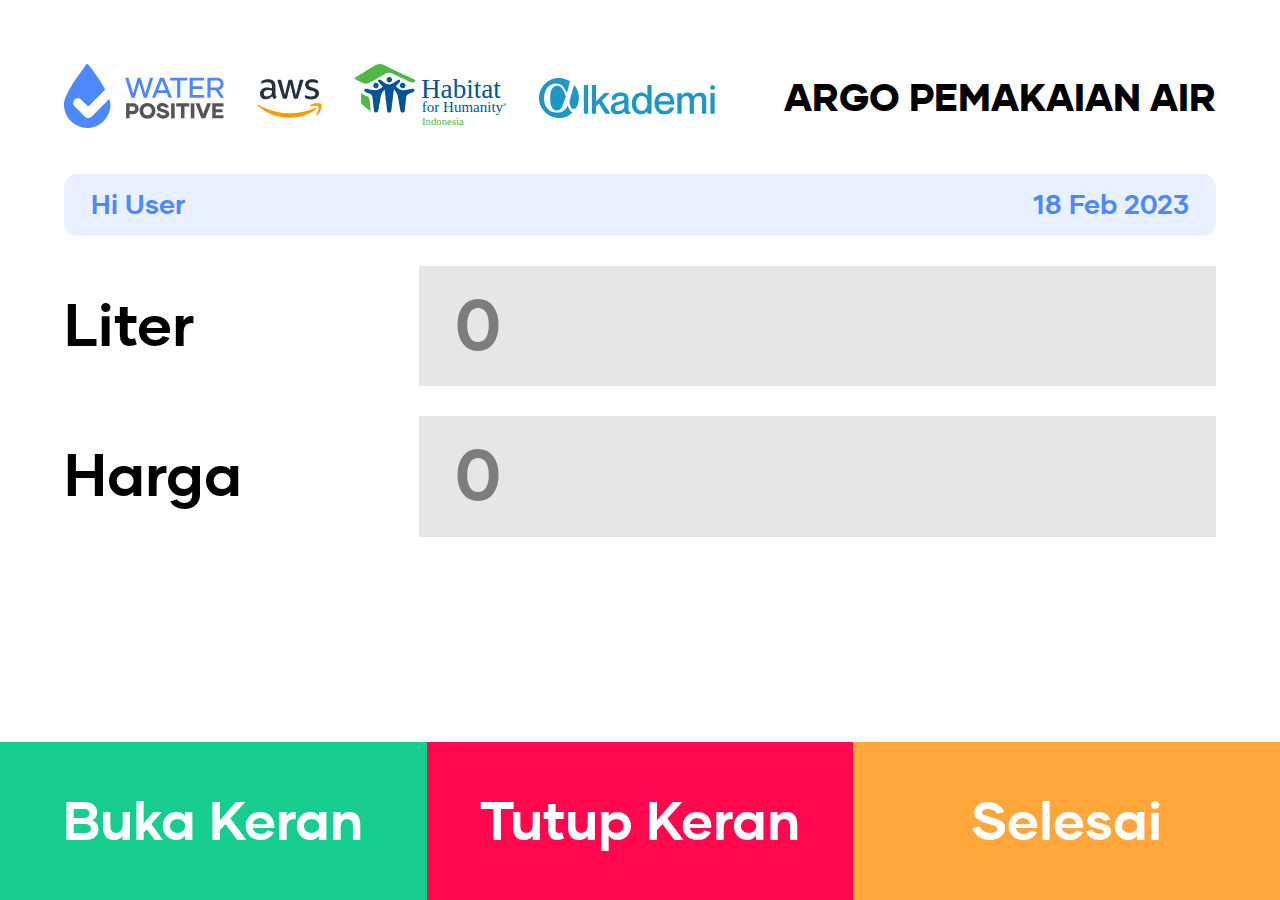
<file: Desain/argo.html>
<!DOCTYPE html>
<html lang="en">
    <head>
        <title>Index</title>
        <meta charset="UTF-8" />
        <meta name="viewport" content="width=device-width, initial-scale=1.0, maximum-scale=1.0, user-scalable=0" />
        <meta http-equiv="X-UA-Compatible" content="ie=edge" />
        <link rel="stylesheet" href="assets/vendors/animate/animate.min.css" />
        <link rel="stylesheet" href="assets/css/fonts.css" />
        <link rel="stylesheet" href="assets/css/styles.css" />
        <link rel="icon" type="image/x-icon" href="assets/img/favicon.png">
        <script type="text/javascript" src="assets/vendors/jquery/jquery-3.6.0.min.js"></script>
        <script type="text/javascript" src="assets/js/scripts.js"></script>
    </head>
    <body>
        <div class="container">
            <div class="header">
                <div class="logos">
                    <a class="logo-water" href="default.html"><img src="assets/img/water-positif.svg" alt=""></a>
                    <a class="logo-aws" href=""><img src="assets/img/aws.svg" alt=""></a>
                    <a class="logo-habitat" href=""><img src="assets/img/habitat-id.svg" alt=""></a>
                    <a class="logo-alkademi" href=""><img src="assets/img/alkademi.svg" alt=""></a>
                </div>
                <div class="title">
                    ARGO PEMAKAIAN AIR
                </div>
            </div>
            <div class="message">
                <div class="userblock">
                    <div class="user">Hi User</div>
                    <div class="date">18 Feb 2023</div>
                </div>
            </div>
            <div class="content">
                <form action="">
                    <div class="input">
                        <label for="txtNoKartu">Liter</label>
                        <input type="text" id="txtNoKartu" value="0"/>
                    </div>
                    <div class="input">
                        <label for="txtPin">Harga</label>
                        <input type="text" id="txtPin" value="0" />
                    </div>
                </form>
            </div>
        </div>
        <div class="footer medium">
            <button class="green">Buka Keran</button>
            <button class="red">Tutup Keran</button>
            <button class="orange">Selesai</button>
        </div>

    </body>
</html>
</file>
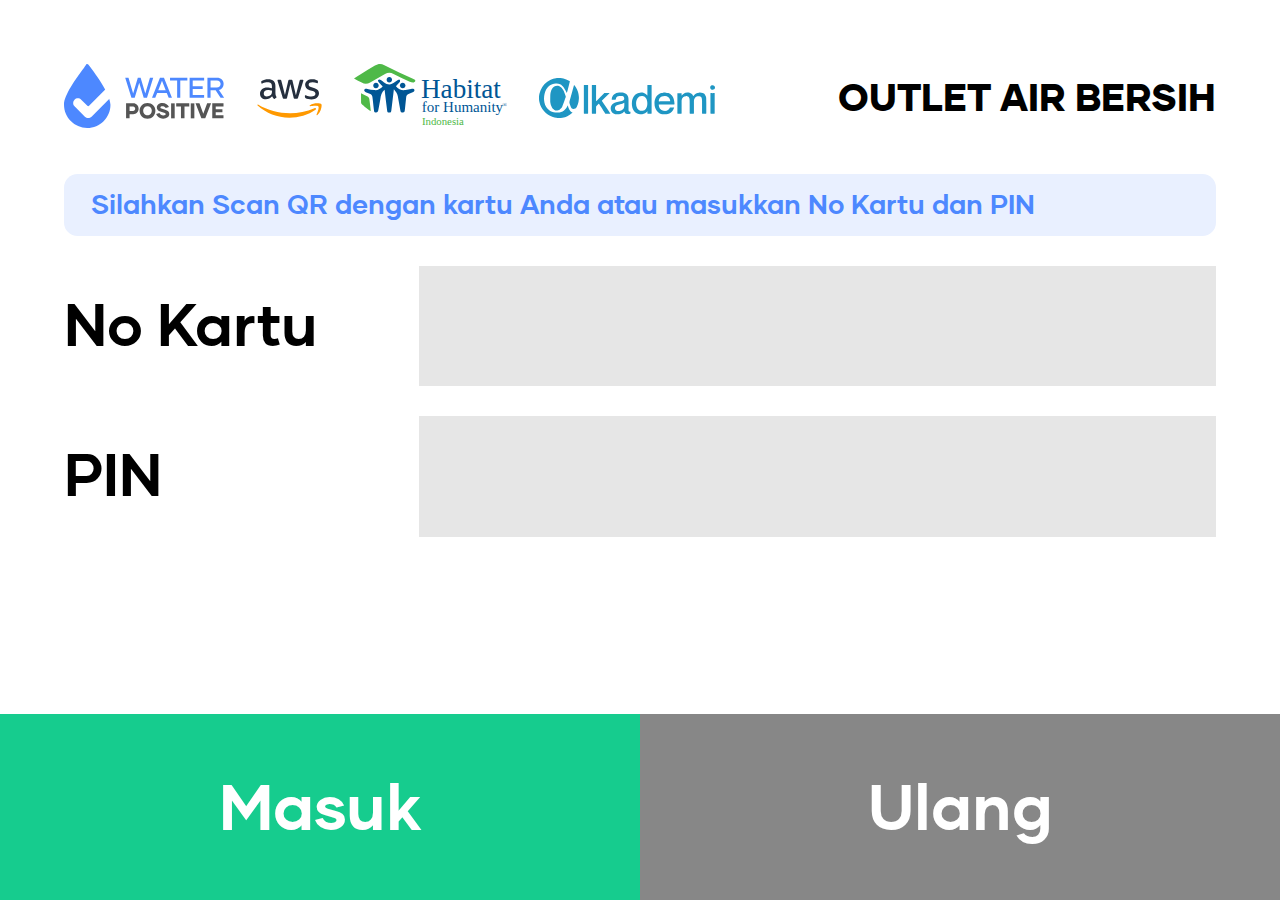
<file: Desain/default.html>
<!DOCTYPE html>
<html lang="en">
    <head>
        <title>Index</title>
        <meta charset="UTF-8" />
        <meta name="viewport" content="width=device-width, initial-scale=1.0, maximum-scale=1.0, user-scalable=0" />
        <meta http-equiv="X-UA-Compatible" content="ie=edge" />
        <link rel="stylesheet" href="assets/vendors/animate/animate.min.css" />
        <link rel="stylesheet" href="assets/css/fonts.css" />
        <link rel="stylesheet" href="assets/css/styles.css" />
        <link rel="icon" type="image/x-icon" href="assets/img/favicon.png">
        <script type="text/javascript" src="assets/vendors/jquery/jquery-3.6.0.min.js"></script>
        <script type="text/javascript" src="assets/js/scripts.js"></script>
    </head>
    <body>
        <div class="container">
            <div class="header">
                <div class="logos">
                    <a class="logo-water" href="default.html"><img src="assets/img/water-positif.svg" alt=""></a>
                    <a class="logo-aws" href=""><img src="assets/img/aws.svg" alt=""></a>
                    <a class="logo-habitat" href=""><img src="assets/img/habitat-id.svg" alt=""></a>
                    <a class="logo-alkademi" href=""><img src="assets/img/alkademi.svg" alt=""></a>
                </div>
                <div class="title">
                    OUTLET AIR BERSIH
                </div>
            </div>
            <div class="message">
                Silahkan Scan QR dengan kartu Anda atau masukkan No Kartu dan PIN
            </div>
            <div class="content">
                <form action="">
                    <div class="input">
                        <label for="txtNoKartu">No Kartu</label>
                        <input type="text" id="txtNoKartu" />
                    </div>
                    <div class="input">
                        <label for="txtPin">PIN</label>
                        <input type="text" id="txtPin" />
                    </div>
                </form>
            </div>
        </div>
        <div class="footer">
            <button class="green">Masuk</button>
            <button class="gray">Ulang</button>
        </div>

    </body>
</html>
</file>
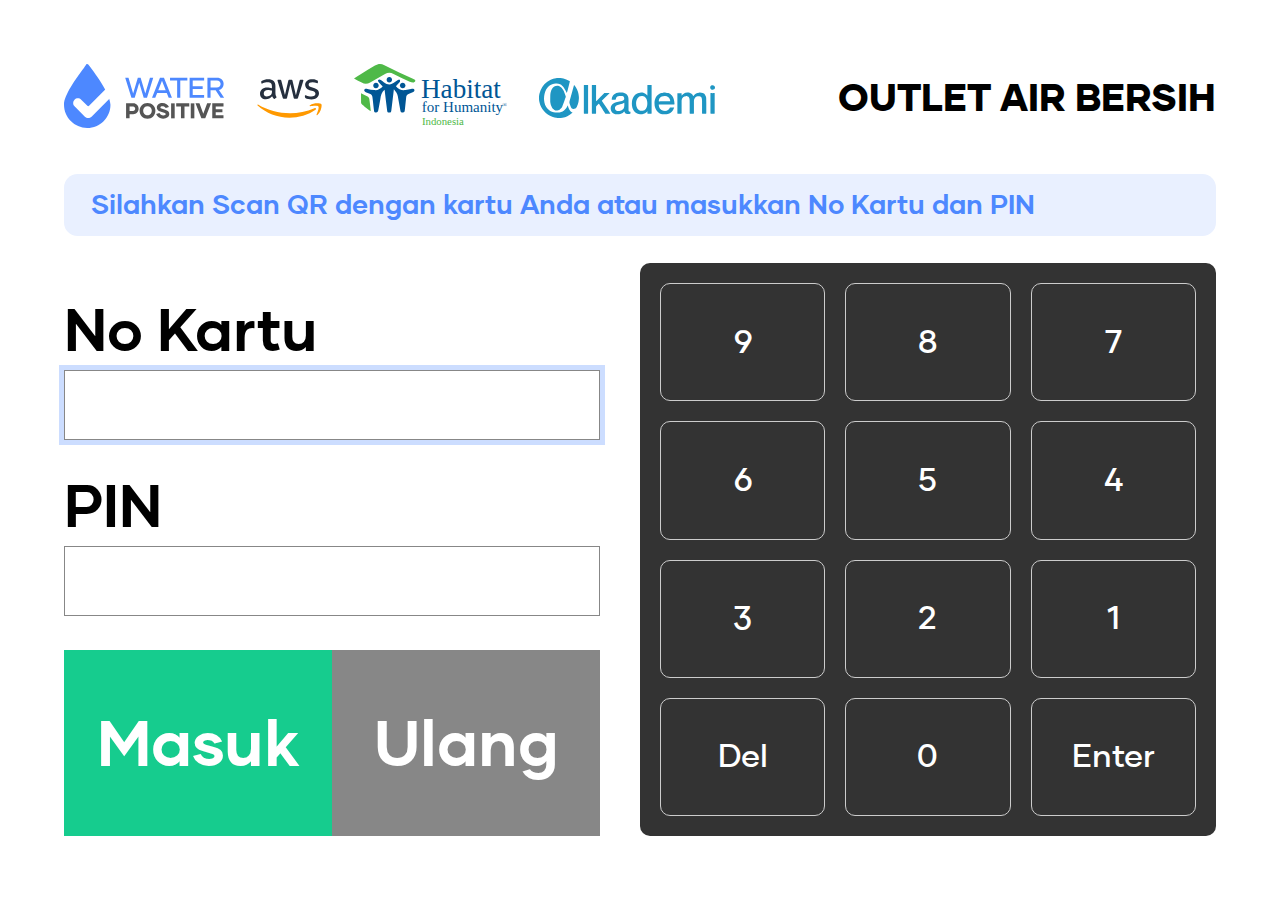
<file: Desain/v1/default.html>
<!DOCTYPE html>
<html lang="en">
    <head>
        <title>Index</title>
        <meta charset="UTF-8" />
        <meta name="viewport" content="width=device-width, initial-scale=1.0, maximum-scale=1.0, user-scalable=0" />
        <meta http-equiv="X-UA-Compatible" content="ie=edge" />
        <link rel="stylesheet" href="assets/vendors/animate/animate.min.css" />
        <link rel="stylesheet" href="assets/css/fonts.css" />
        <link rel="stylesheet" href="assets/css/styles.css" />
        <link rel="icon" type="image/x-icon" href="assets/img/favicon.png">
        <script type="text/javascript" src="assets/vendors/jquery/jquery-3.6.0.min.js"></script>
        <script type="text/javascript" src="assets/js/scripts.js"></script>
    </head>
    <body>
        <div class="container flex-row">
            <div class="header">
                <div class="logos">
                    <a class="logo-water" href="default.html"><img src="assets/img/water-positif.svg" alt=""></a>
                    <a class="logo-aws" href=""><img src="assets/img/aws.svg" alt=""></a>
                    <a class="logo-habitat" href=""><img src="assets/img/habitat-id.svg" alt=""></a>
                    <a class="logo-alkademi" href=""><img src="assets/img/alkademi.svg" alt=""></a>
                </div>
                <div class="title">
                    OUTLET AIR BERSIH
                </div>
            </div>
            <div class="message">
                Silahkan Scan QR dengan kartu Anda atau masukkan No Kartu dan PIN
            </div>
            <div class="content login-content">
                <div class="login-form">
                    <form action="">
                        <div class="input">
                            <label for="txtNoKartu">No Kartu</label>
                            <div class="text active" id="txtNoKartu" ></div>
                            <input type="hidden" id="txtNoKartu_hidden" name="txtNoKartu_hidden">
                        </div>
                        <div class="input">
                            <label for="txtPin">PIN</label>
                            <div class="text mask" id="txtPin" ></div>
                            <input type="hidden" id="txtPin_hidden" name="txtPin_hidden">
                        </div>
                    </form>
                    <div class="footer">
                        <button class="green">Masuk</button>
                        <button class="gray">Ulang</button>
                    </div>
                </div>
                <div class="keypad">
                    <div class="key" data-key="9">9</div>
                    <div class="key" data-key="8">8</div>
                    <div class="key" data-key="7">7</div>
                    <div class="key" data-key="6">6</div>
                    <div class="key" data-key="5">5</div>
                    <div class="key" data-key="4">4</div>
                    <div class="key" data-key="3">3</div>
                    <div class="key" data-key="2">2</div>
                    <div class="key" data-key="1">1</div>
                    <div class="key" data-key="D">Del</div>
                    <div class="key" data-key="0">0</div>
                    <div class="key" data-key="E">Enter</div>
                </div>
            </div>
        </div>

    </body>
</html>
</file>
<file: Desain/assets/css/fonts.css>
/*! Generated by Font Squirrel (https://www.fontsquirrel.com) on February 18, 2023 */
@font-face {
    font-family: 'gilmer_regularregular';
    src: url('../fonts/gilmer_regular-webfont.woff2') format('woff2'),
         url('../fonts/gilmer_regular-webfont.woff') format('woff');
    font-weight: normal;
    font-style: normal;
}
@font-face {
    font-family: 'gilmer';
    src: url('../fonts/gilmer_outline-webfont.woff2') format('woff2'),
         url('../fonts/gilmer_outline-webfont.woff') format('woff');
    font-weight: 100;
    font-style: normal;
}
@font-face {
    font-family: 'gilmer';
    src: url('../fonts/gilmer_medium-webfont.woff2') format('woff2'),
         url('../fonts/gilmer_medium-webfont.woff') format('woff');
    font-weight: 400;
    font-style: normal;
}
@font-face {
    font-family: 'gilmer_lightregular';
    src: url('../fonts/gilmer_light-webfont.woff2') format('woff2'),
         url('../fonts/gilmer_light-webfont.woff') format('woff');
    font-weight: 200;
    font-style: normal;
}
@font-face {
    font-family: 'gilmer';
    src: url('../fonts/gilmer_heavy-webfont.woff2') format('woff2'),
         url('../fonts/gilmer_heavy-webfont.woff') format('woff');
    font-weight: 700;
    font-style: normal;
}
@font-face {
    font-family: 'gilmer';
    src: url('../fonts/gilmer_bold-webfont.woff2') format('woff2'),
         url('../fonts/gilmer_bold-webfont.woff') format('woff');
    font-weight: 500;
    font-style: normal;
}
@font-face {
    font-family: 'ClearfaceGothicLTStd-Bold';
    src: url('../fonts/clearfacegothicltstd-bold-webfont.woff2') format('woff2'),
         url('../fonts/clearfacegothicltstd-bold-webfont.woff') format('woff');
    font-weight: normal;
    font-style: normal;

}
</file>
<file: Desain/assets/css/styles.css>
* { font-family: "gilmer", CenturyGothic, AppleGothic, sans-serif; line-height: 1.3em; }
body,html { min-height: 100vh;padding: 0;margin: 0;}
.container {padding: 4em;}
.logos img {height: 4em;}
.logos {display: flex;gap: 2em;}
.header {display: flex;align-items: center;}
.header>.title {margin-left: auto;font-size: 2.4em;font-weight: bold;}
.footer {position: fixed;bottom: 0;left: 0;right: 0;display: flex;}
.footer>* {flex-grow: 1;flex-basis: 0;}
a.logo-aws>img {height: 2.4em;}
a.logo-aws, a.logo-alkademi {display: flex;justify-content: center;align-items: center;}
a.logo-alkademi>img {height: 2.5em;}
.message {background: #E9F0FF;margin: 1.5em 0 1em;padding: 0.5em 1em;font-size: 1.7em;border-radius: 0.5em;font-weight: 500;color: #4D88FF;}
.input {display: flex;font-size: 3.7em;font-weight: 500;margin: 0.5em 0;align-items: center;}
.input>label {min-width: 6em;}
.input>input {font-size: 1.2em;padding: 0.2em 0.5em;flex-grow: 1;width: 100%;box-sizing: border-box;display: block;border: 0;background: #E6E6E6;font-weight: 500;color: #7D7D7D;}
.footer>button {font-size: 4em;font-weight: 500;padding: 0.8em 0.5em;border: 0;color: #fff;background: #878787;cursor: pointer;display: flex;align-items: center;justify-content: center;}
.footer>button:hover {background: #777;}
.footer>button:active {color: #999;}
.footer>button.green {background: #16CC8E;}
.footer>button.green:hover {background: #1AAE7B;}
.footer>button.green:active {color: #378F71;}
.footer>button.red {background: #FF084D;}
.footer>button.red:hover {background: #BE093B;}
.footer>button.red:active {color: #8D1536;}
.footer>button.orange {background: #FFA63B;}
.footer>button.orange:hover {background: #C58232;}
.footer>button.orange:active {color: #986323;}
.footer.medium>button {font-size: 3.4em;}
.userblock {display: flex;}
.userblock>.date {margin-left: auto;}


@media only screen and (max-width: 600px) {
    .container { padding: 1.2em; }
    .header {flex-wrap: wrap; }
    .header>.title {margin-left: 0;font-size: 1.7em;font-weight: bold;width: 100%;margin-top: 1em;}
    .logos img {height: 2em;}
    .logos {display: flex;gap: 1em;flex-wrap: wrap;}
    a.logo-aws>img {height: 1.5em;}
    a.logo-alkademi>img {height: 1.3em;}
    .input {display: flex;font-size: 1.5em;font-weight: 500;margin: 0.5em 0;flex-direction: column;align-items: flex-start;}
    .message { font-size: 1.4em;}
    .footer.medium>button {font-size: 1.5em;flex-grow: 1;flex-basis: 0;}
    .input>input{padding: 0.5em;}
    .footer>button {font-size: 1.7em;}
}
</file>
<file: Desain/v1/assets/css/fonts.css>
/*! Generated by Font Squirrel (https://www.fontsquirrel.com) on February 18, 2023 */
@font-face {
    font-family: 'gilmer_regularregular';
    src: url('../fonts/gilmer_regular-webfont.woff2') format('woff2'),
         url('../fonts/gilmer_regular-webfont.woff') format('woff');
    font-weight: normal;
    font-style: normal;
}
@font-face {
    font-family: 'gilmer';
    src: url('../fonts/gilmer_outline-webfont.woff2') format('woff2'),
         url('../fonts/gilmer_outline-webfont.woff') format('woff');
    font-weight: 100;
    font-style: normal;
}
@font-face {
    font-family: 'gilmer';
    src: url('../fonts/gilmer_medium-webfont.woff2') format('woff2'),
         url('../fonts/gilmer_medium-webfont.woff') format('woff');
    font-weight: 400;
    font-style: normal;
}
@font-face {
    font-family: 'gilmer_lightregular';
    src: url('../fonts/gilmer_light-webfont.woff2') format('woff2'),
         url('../fonts/gilmer_light-webfont.woff') format('woff');
    font-weight: 200;
    font-style: normal;
}
@font-face {
    font-family: 'gilmer';
    src: url('../fonts/gilmer_heavy-webfont.woff2') format('woff2'),
         url('../fonts/gilmer_heavy-webfont.woff') format('woff');
    font-weight: 700;
    font-style: normal;
}
@font-face {
    font-family: 'gilmer';
    src: url('../fonts/gilmer_bold-webfont.woff2') format('woff2'),
         url('../fonts/gilmer_bold-webfont.woff') format('woff');
    font-weight: 500;
    font-style: normal;
}
@font-face {
    font-family: 'ClearfaceGothicLTStd-Bold';
    src: url('../fonts/clearfacegothicltstd-bold-webfont.woff2') format('woff2'),
         url('../fonts/clearfacegothicltstd-bold-webfont.woff') format('woff');
    font-weight: normal;
    font-style: normal;

}
</file>
<file: Desain/v1/assets/css/styles.css>
* { font-family: "gilmer", CenturyGothic, AppleGothic, sans-serif; line-height: 1.3em; }
body,html { min-height: 100vh;padding: 0;margin: 0;}
.container {padding: 4em;}
.logos img {height: 4em;}
.logos {display: flex;gap: 2em;}
.header {display: flex;align-items: center;}
.header>.title {margin-left: auto;font-size: 2.4em;font-weight: bold;}
.footer {position: fixed;bottom: 0;left: 0;right: 0;display: flex;}
.footer>* {flex-grow: 1;flex-basis: 0;}
a.logo-aws>img {height: 2.4em;}
a.logo-aws, a.logo-alkademi {display: flex;justify-content: center;align-items: center;}
a.logo-alkademi>img {height: 2.5em;}
.message {background: #E9F0FF;margin: 1.5em 0 1em;padding: 0.5em 1em;font-size: 1.7em;border-radius: 0.5em;font-weight: 500;color: #4D88FF;}
.input {display: flex;font-size: 3.7em;font-weight: 500;margin: 0.5em 0;align-items: center;}
.input>label {min-width: 6em;}
.input>input {font-size: 1.2em;padding: 0.2em 0.5em;flex-grow: 1;width: 100%;box-sizing: border-box;display: block;border: 0;background: #E6E6E6;font-weight: 500;color: #7D7D7D;}
.footer>button {font-size: 4em;font-weight: 500;padding: 0.8em 0.5em;border: 0;color: #fff;background: #878787;cursor: pointer;display: flex;align-items: center;justify-content: center;}
.footer>button:hover {background: #777;}
.footer>button:active {color: #999;}
.footer>button.green {background: #16CC8E;}
.footer>button.green:hover {background: #1AAE7B;}
.footer>button.green:active {color: #378F71;}
.footer>button.red {background: #FF084D;}
.footer>button.red:hover {background: #BE093B;}
.footer>button.red:active {color: #8D1536;}
.footer>button.orange {background: #FFA63B;}
.footer>button.orange:hover {background: #C58232;}
.footer>button.orange:active {color: #986323;}
.footer.medium>button {font-size: 3.4em;}
.userblock {display: flex;}
.userblock>.date {margin-left: auto;}

.content.login-content {display: flex;flex-direction: row;align-items: stretch;flex-grow: 1;}
.content.login-content>* {position: relative;flex-grow: 1;flex-basis: 0;}
.container.flex-row {display: flex;flex-direction: column;min-height: 100vh;box-sizing: border-box;}
.content.login-content .footer {position: relative;margin-top: auto;}
.content.login-content .login-form {display: flex;flex-direction: column;}
.container.flex-row {display: flex;flex-direction: column;min-height: 100vh;box-sizing: border-box;}
.content.login-content .footer {position: relative;margin-top: auto;}
.content.login-content .login-form {display: flex;flex-direction: column;}
.content.login-content .login-form .input {flex-direction: column;align-items: flex-start;}
.content.login-content .login-form .input div.text {border: 1px solid #878787;padding: 10px;height: 70px;width: 100%;box-sizing: border-box;color: #666;}

.keypad {color: #fff;margin-left: 40px;background: #333;border-radius: 10px;display: grid;grid-template-columns: repeat(3,1fr);grid-gap: 20px;padding: 20px;box-sizing: border-box;}
.keypad>* {border: 1px solid #ccc;border-radius: 10px;display: flex;align-items: center;justify-content: center;font-size: 2em;flex-basis: 0;flex-grow: 1;}
.keypad>*:active {background: #000;}
.content.login-content .login-form .input div.text.active {outline: 5px solid #cdf;}

@media only screen and (max-width: 1170px) {
    body, html {
        font-size: 0.8em;
    }
}
@media only screen and (max-width: 600px) {
    .container { padding: 1.2em; }
    .header {flex-wrap: wrap; }
    .header>.title {margin-left: 0;font-size: 1.7em;font-weight: bold;width: 100%;margin-top: 1em;}
    .logos img {height: 2em;}
    .logos {display: flex;gap: 1em;flex-wrap: wrap;}
    a.logo-aws>img {height: 1.5em;}
    a.logo-alkademi>img {height: 1.3em;}
    .input {display: flex;font-size: 1.5em;font-weight: 500;margin: 0.5em 0;flex-direction: column;align-items: flex-start;}
    .message { font-size: 1.4em;}
    .footer.medium>button {font-size: 1.5em;flex-grow: 1;flex-basis: 0;}
    .input>input{padding: 0.5em;}
    .footer>button {font-size: 1.7em;}
}
</file>
